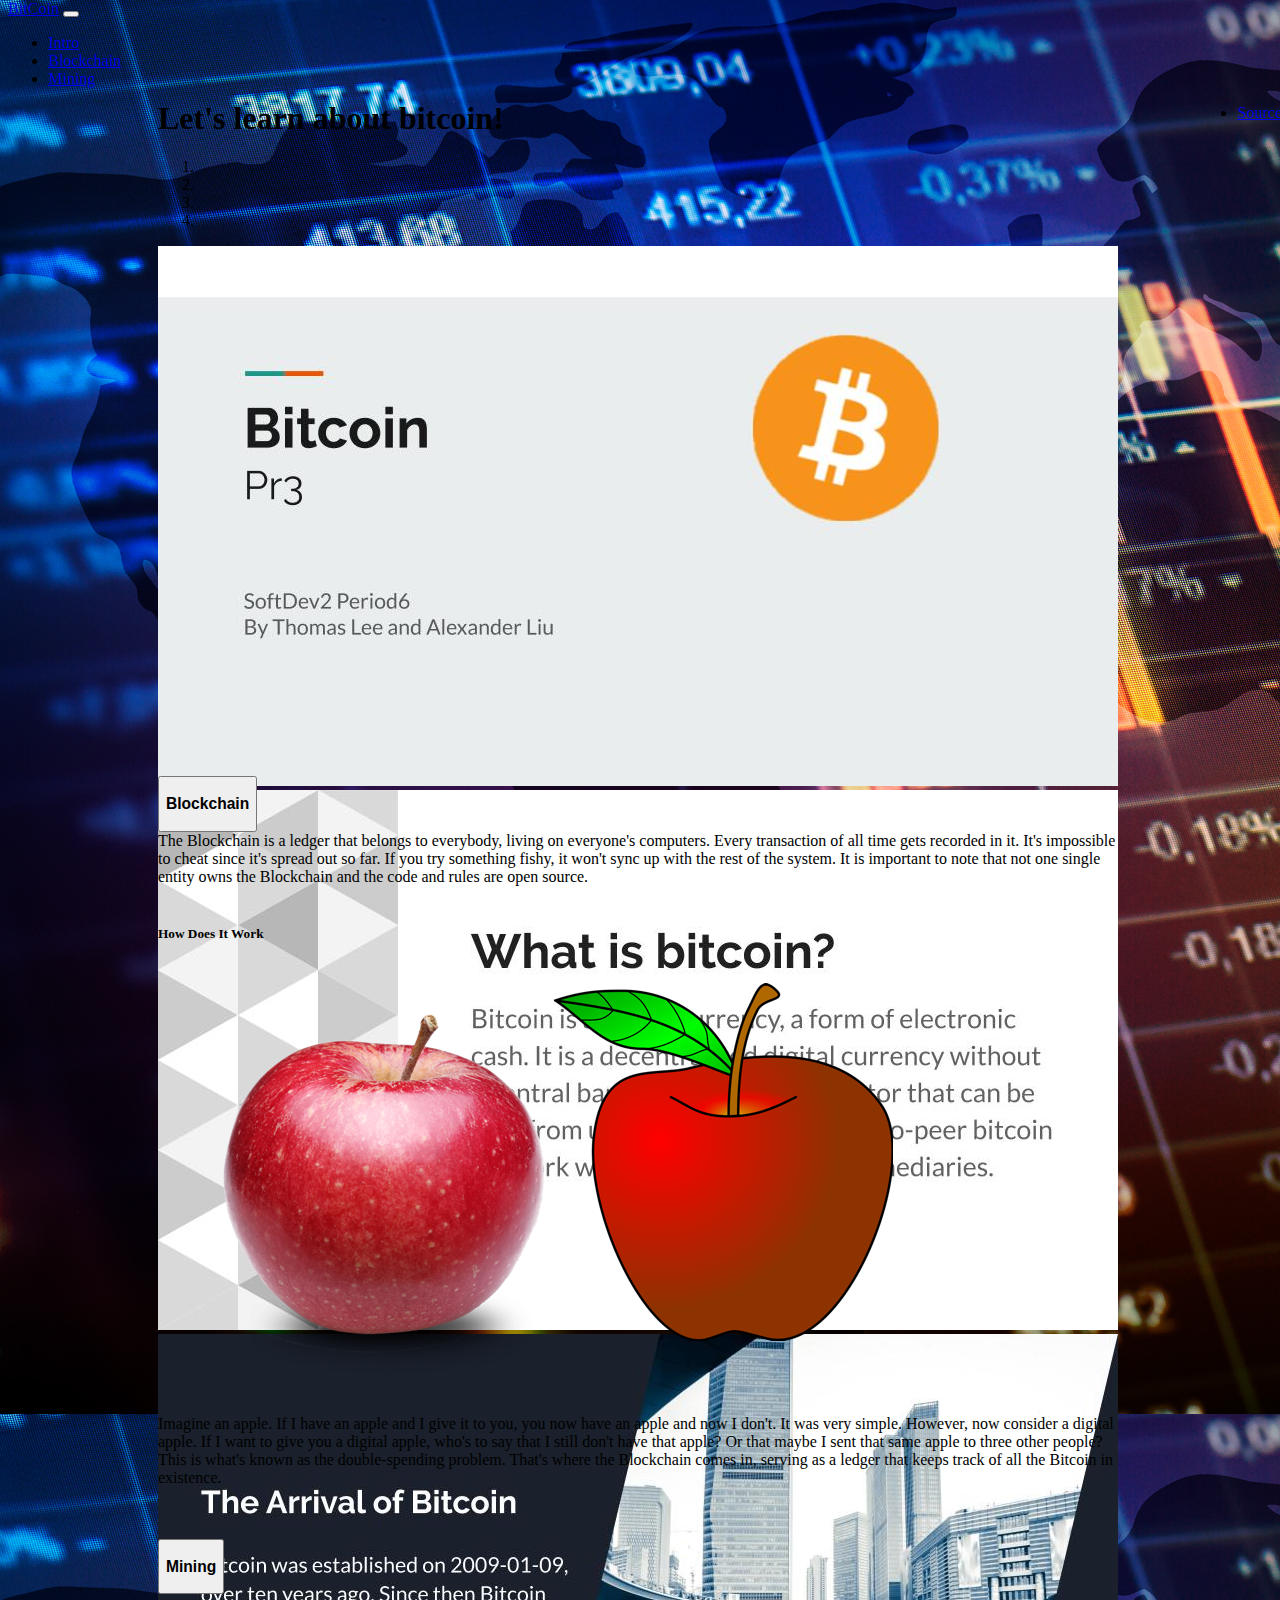
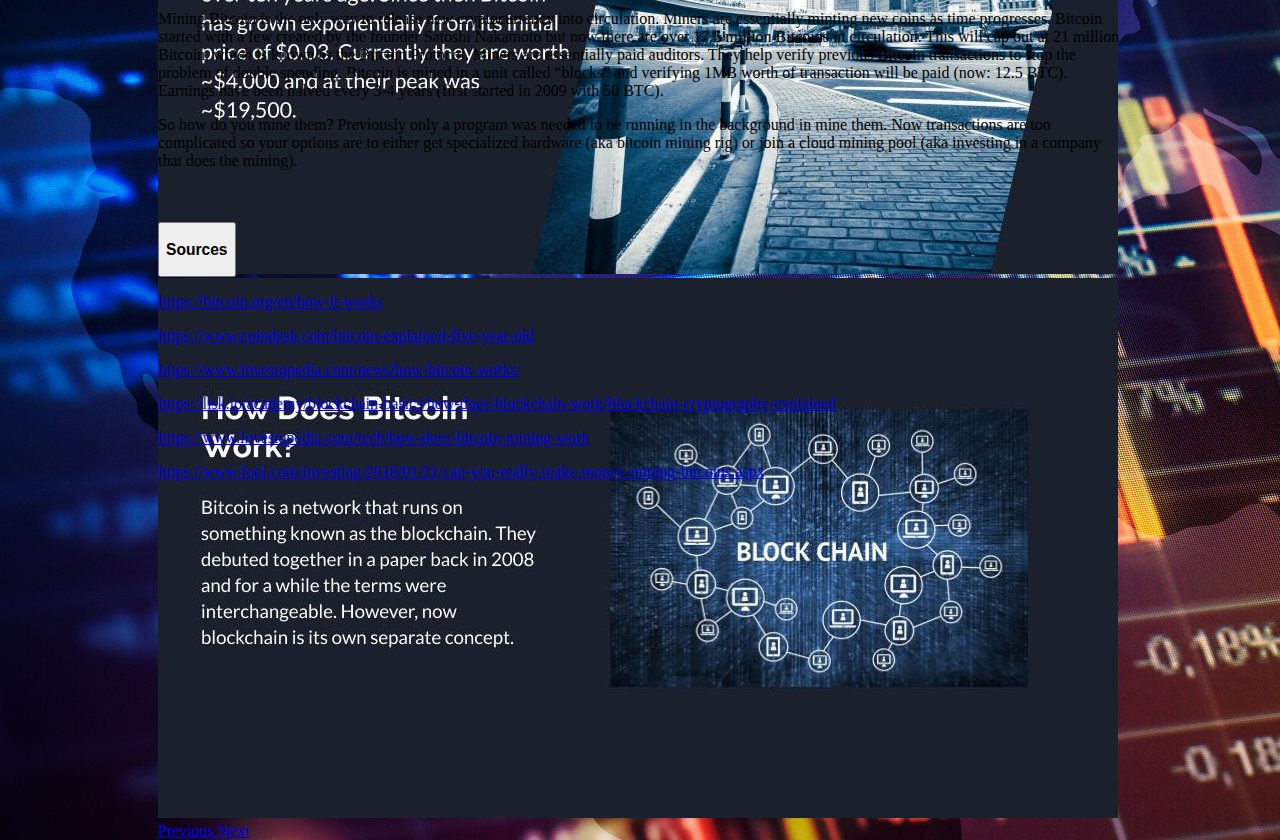
<file: index.html>
<!-- Alex
SoftDev2 pd6
2019-05-29 -->

<!DOCTYPE html>
<html>

<head>
  <title>BitCoin</title>
  <link rel="stylesheet" href="https://stackpath.bootstrapcdn.com/bootstrap/4.1.3/css/bootstrap.min.css" integrity="sha384-MCw98/SFnGE8fJT3GXwEOngsV7Zt27NXFoaoApmYm81iuXoPkFOJwJ8ERdknLPMO" crossorigin="anonymous">
  <link rel="stylesheet" type="text/css" href="app.css">
</head>

<body background="background.jpg">

  <nav class="navbar navbar-expand-lg navbar-dark bg-dark fixed-top">
    <a class="navbar-brand" href="#">BitCoin</a>
    <button class="navbar-toggler" type="button" data-toggle="collapse" data-target="#navbarSupportedContent" aria-controls="navbarSupportedContent" aria-expanded="false" aria-label="Toggle navigation">
      <span class="navbar-toggler-icon"></span>
    </button>
    <div class="collapse navbar-collapse" id="navbarSupportedContent">
      <ul class="navbar-nav mr-auto">
        <li class="nav-item active">
          <a class="nav-link" href="#intro">Intro</a>
        </li>
        <li class="nav-item active">
          <a class="nav-link" href="#blockchain">Blockchain</a>
        </li>
        <li class="nav-item active">
          <a class="nav-link" href="#mining">Mining</a>
        </li>
        </ul>

        <ul class="navbar-nav">
        <li style="float:right">
          <a class="nav-link" href="#sources">Sources</a>
        </li>
        </ul>

      </div>
    </nav>

<div class="jumbotron">
  <h1 class="display-4" id="intro">Let's learn about bitcoin!</h1>

  <div class="alert alert-primary" role="alert">

  <div id="carouselExampleIndicators" class="carousel slide" data-ride="carousel">
    <ol class="carousel-indicators">
      <li data-target="#carouselExampleIndicators" data-slide-to="0" class="active"></li>
      <li data-target="#carouselExampleIndicators" data-slide-to="1"></li>
      <li data-target="#carouselExampleIndicators" data-slide-to="2"></li>
      <li data-target="#carouselExampleIndicators" data-slide-to="3"></li>
    </ol>
    <div class="carousel-inner">
      <div class="carousel-item active">
        <img class="d-block w-100" src="title.jpg" alt="First slide">
      </div>
      <div class="carousel-item">
        <img class="d-block w-100" src="slide1.jpg" alt="Second slide">
      </div>
      <div class="carousel-item">
        <img class="d-block w-100" src="slide2.jpg" alt="Third slide">
      </div>
      <div class="carousel-item">
        <img class="d-block w-100" src="slide3.jpg" alt="Third slide">
      </div>
    </div>
    <a class="carousel-control-prev" href="#carouselExampleIndicators" role="button" data-slide="prev">
      <span class="carousel-control-prev-icon" aria-hidden="true"></span>
      <span class="sr-only">Previous</span>
    </a>
    <a class="carousel-control-next" href="#carouselExampleIndicators" role="button" data-slide="next">
      <span class="carousel-control-next-icon" aria-hidden="true"></span>
      <span class="sr-only">Next</span>
    </a>
  </div>
  </div>
    <br>
   <button class="btn btn-primary" type="button" data-toggle="collapse" data-target="#collapseExample" aria-expanded="false" aria-controls="collapseExample">
     <h3 id="blockchain"> Blockchain </h3>
    </button>
    <div class="collapse" id="collapseExample">
  <div class="card card-body">
    The Blockchain is a ledger that belongs to everybody, living on everyone's computers. Every transaction of all time gets recorded in it. It's impossible to cheat since it's spread out so far. If you try something fishy, it won't sync up with the rest of the system. It is important to note that not one single entity owns the Blockchain and the code and rules are open source.<br>
    <br><h5> How Does It Work </h5>
  <img src ="apples.png" class="center">
<p>Imagine an apple. If I have an apple and I give it to you, you now have an apple and now I don't. It was very simple. However, now consider a digital apple. If I want to give you a digital apple, who's to say that I still don't have that apple? Or that maybe I sent that same apple to three other people? This is what's known as the double-spending problem. That's where the Blockchain comes in, serving as a ledger that keeps track of all the Bitcoin in existence.</p>
  </div>
</div>
    
<br><br>
<button class="btn btn-primary" type="button" data-toggle="collapse" data-target="#collapse" aria-expanded="false" aria-controls="collapseExample">
<h3 id="mining"> Mining </h3>
</button>
<div class="collapse" id="collapse">
  <div class="card card-body">
    <p>Mining Bitcoin is the only way to release new cryptocurrency into circulation. Miners are essentially minting new coins as time progresses. Bitcoin started with a few created by the founder Satoshi Nakamoto but now there are over 17.5 million Bitcoins in circulation. This will cap out at 21 million Bitcoin, which is known as the Bitcoin Protocol. Miners are essentially paid auditors. They help verify previous Bitcoin transactions to stop the problem of double spending. Bitcoin is mined in a unit called “blocks” and verifying 1MB  worth of transaction will be paid (now: 12.5 BTC). Earnings have been halved every 3-4 years (first started in 2009 with 50 BTC).</p>

</p> So how do you mine them? Previously only a program was needed to be running in the background in mine them. Now transactions are too complicated so your options are to either get specialized hardware (aka bitcoin mining rig) or join a cloud mining pool (aka investing in a company that does the mining).</p>

  </div>
</div>

    <br><br>
<button class="btn btn-primary" type="button" data-toggle="collapse" data-target="#Example" aria-expanded="false" aria-controls="collapseExample">
  <h3 id="sources"> Sources </h3>
</button>
<div class="collapse" id="Example">
  <div class="card card-body">
   <p><a href = https://bitcoin.org/en/how-it-works target="_blank"> https://bitcoin.org/en/how-it-works</a></p>
<p><a href = https://www.coindesk.com/bitcoin-explained-five-year-old target="_blank"> https://www.coindesk.com/bitcoin-explained-five-year-old
</a></p>
<p><a href = https://www.investopedia.com/news/how-bitcoin-works target="_blank"> https://www.investopedia.com/news/how-bitcoin-works/
</a></p>
<p><a href = https://lisk.io/academy/blockchain-basics/how-does-blockchain-work/blockchain-cryptography-explained target="_blank"> https://lisk.io/academy/blockchain-basics/how-does-blockchain-work/blockchain-cryptography-explained
</a></p>
<p><a href = https://www.investopedia.com/tech/how-does-bitcoin-mining-work/
 target="_blank"> https://www.investopedia.com/tech/how-does-bitcoin-mining-work</a></p>
<p><a href = https://www.fool.com/investing/2018/01/21/can-you-really-make-money-mining-bitcoins.aspx target="_blank"> https://www.fool.com/investing/2018/01/21/can-you-really-make-money-mining-bitcoins.aspx</a></p>

  </div>
</div>

  </div>

  <script src="https://code.jquery.com/jquery-3.3.1.slim.min.js" integrity="sha384-q8i/X+965DzO0rT7abK41JStQIAqVgRVzpbzo5smXKp4YfRvH+8abtTE1Pi6jizo" crossorigin="anonymous"></script>
  <script src="https://cdnjs.cloudflare.com/ajax/libs/popper.js/1.14.3/umd/popper.min.js" integrity="sha384-ZMP7rVo3mIykV+2+9J3UJ46jBk0WLaUAdn689aCwoqbBJiSnjAK/l8WvCWPIPm49" crossorigin="anonymous"></script>
  <script src="https://stackpath.bootstrapcdn.com/bootstrap/4.1.3/js/bootstrap.min.js" integrity="sha384-ChfqqxuZUCnJSK3+MXmPNIyE6ZbWh2IMqE241rYiqJxyMiZ6OW/JmZQ5stwEULTy" crossorigin="anonymous"></script>

</body>
</html>
</file>
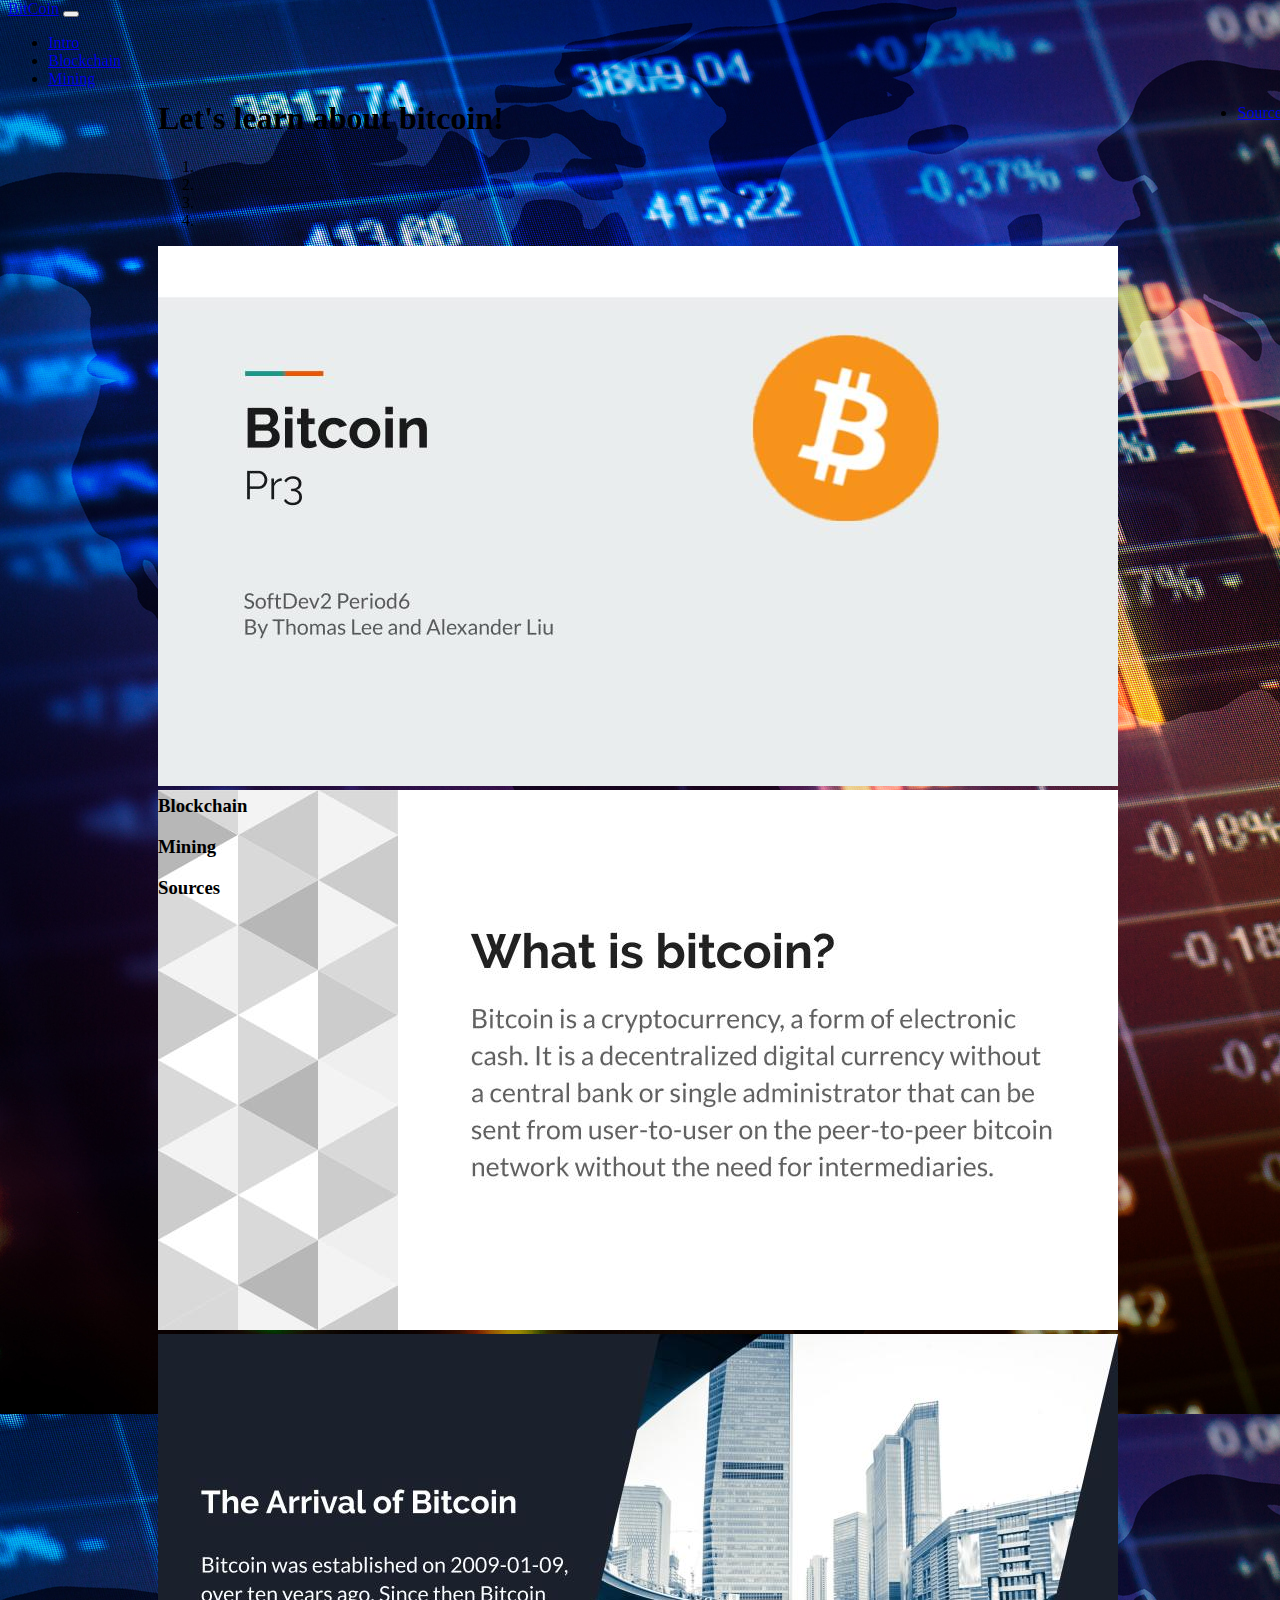
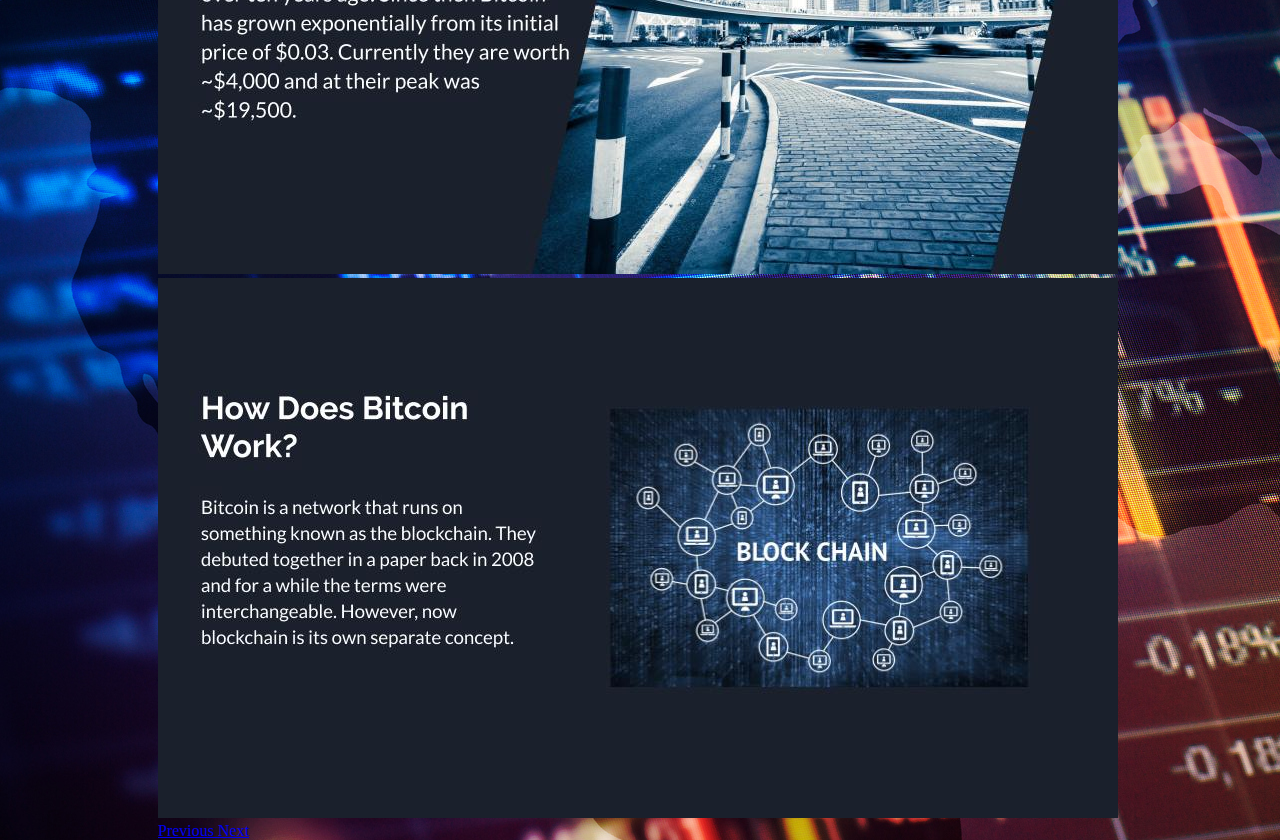
<file: app.html>
<!-- Alex
SoftDev2 pd6
K21: Onions, Bell Peppers, and Celery, Oh My!
2019-05-29 -->

<!DOCTYPE html>
<html>

<head>
  <title>BitCoin</title>
  <link rel="stylesheet" href="https://stackpath.bootstrapcdn.com/bootstrap/4.1.3/css/bootstrap.min.css" integrity="sha384-MCw98/SFnGE8fJT3GXwEOngsV7Zt27NXFoaoApmYm81iuXoPkFOJwJ8ERdknLPMO" crossorigin="anonymous">
  <link rel="stylesheet" type="text/css" href="app.css">
</head>

<body background="background.jpg">

  <nav class="navbar navbar-expand-lg navbar-dark bg-dark fixed-top">
    <a class="navbar-brand" href="#">BitCoin</a>
    <button class="navbar-toggler" type="button" data-toggle="collapse" data-target="#navbarSupportedContent" aria-controls="navbarSupportedContent" aria-expanded="false" aria-label="Toggle navigation">
      <span class="navbar-toggler-icon"></span>
    </button>
    <div class="collapse navbar-collapse" id="navbarSupportedContent">
      <ul class="navbar-nav mr-auto">
        <li class="nav-item active">
          <a class="nav-link" href="#intro">Intro</a>
        </li>
        <li class="nav-item active">
          <a class="nav-link" href="#blockchain">Blockchain</a>
        </li>
        <li class="nav-item active">
          <a class="nav-link" href="#mining">Mining</a>
        </li>
        </ul>

        <ul class="navbar-nav">
        <li style="float:right">
          <a class="nav-link" href="#sources">Sources</a>
        </li>
        </ul>

      </div>
    </nav>

<div class="jumbotron">
  <h1 class="display-4" id="intro">Let's learn about bitcoin!</h1>

  <div class="alert alert-primary" role="alert">

  <div id="carouselExampleIndicators" class="carousel slide" data-ride="carousel">
    <ol class="carousel-indicators">
      <li data-target="#carouselExampleIndicators" data-slide-to="0" class="active"></li>
      <li data-target="#carouselExampleIndicators" data-slide-to="1"></li>
      <li data-target="#carouselExampleIndicators" data-slide-to="2"></li>
      <li data-target="#carouselExampleIndicators" data-slide-to="3"></li>
    </ol>
    <div class="carousel-inner">
      <div class="carousel-item active">
        <img class="d-block w-100" src="title.jpg" alt="First slide">
      </div>
      <div class="carousel-item">
        <img class="d-block w-100" src="slide1.jpg" alt="Second slide">
      </div>
      <div class="carousel-item">
        <img class="d-block w-100" src="slide2.jpg" alt="Third slide">
      </div>
      <div class="carousel-item">
        <img class="d-block w-100" src="slide3.jpg" alt="Third slide">
      </div>
    </div>
    <a class="carousel-control-prev" href="#carouselExampleIndicators" role="button" data-slide="prev">
      <span class="carousel-control-prev-icon" aria-hidden="true"></span>
      <span class="sr-only">Previous</span>
    </a>
    <a class="carousel-control-next" href="#carouselExampleIndicators" role="button" data-slide="next">
      <span class="carousel-control-next-icon" aria-hidden="true"></span>
      <span class="sr-only">Next</span>
    </a>
  </div>
  </div>
    <br>
    <h3 id="blockchain"> Blockchain </h3>
    <h3 id="mining"> Mining </h3>
    <h3 id="sources"> Sources </h3>
  </div>

  <script src="https://code.jquery.com/jquery-3.3.1.slim.min.js" integrity="sha384-q8i/X+965DzO0rT7abK41JStQIAqVgRVzpbzo5smXKp4YfRvH+8abtTE1Pi6jizo" crossorigin="anonymous"></script>
  <script src="https://cdnjs.cloudflare.com/ajax/libs/popper.js/1.14.3/umd/popper.min.js" integrity="sha384-ZMP7rVo3mIykV+2+9J3UJ46jBk0WLaUAdn689aCwoqbBJiSnjAK/l8WvCWPIPm49" crossorigin="anonymous"></script>
  <script src="https://stackpath.bootstrapcdn.com/bootstrap/4.1.3/js/bootstrap.min.js" integrity="sha384-ChfqqxuZUCnJSK3+MXmPNIyE6ZbWh2IMqE241rYiqJxyMiZ6OW/JmZQ5stwEULTy" crossorigin="anonymous"></script>

</body>
</html>
</file>
<file: app.css>
.jumbotron {
  margin: 150px;
  margin-top: 100px
}

.carousel {
  width:1000px;
  height:600px;
  margin: auto;
}

li a:hover {
  background-color: #111;
}

.navbar {
  position: fixed;
  top: 0;
  width: 100%;
}
</file>
